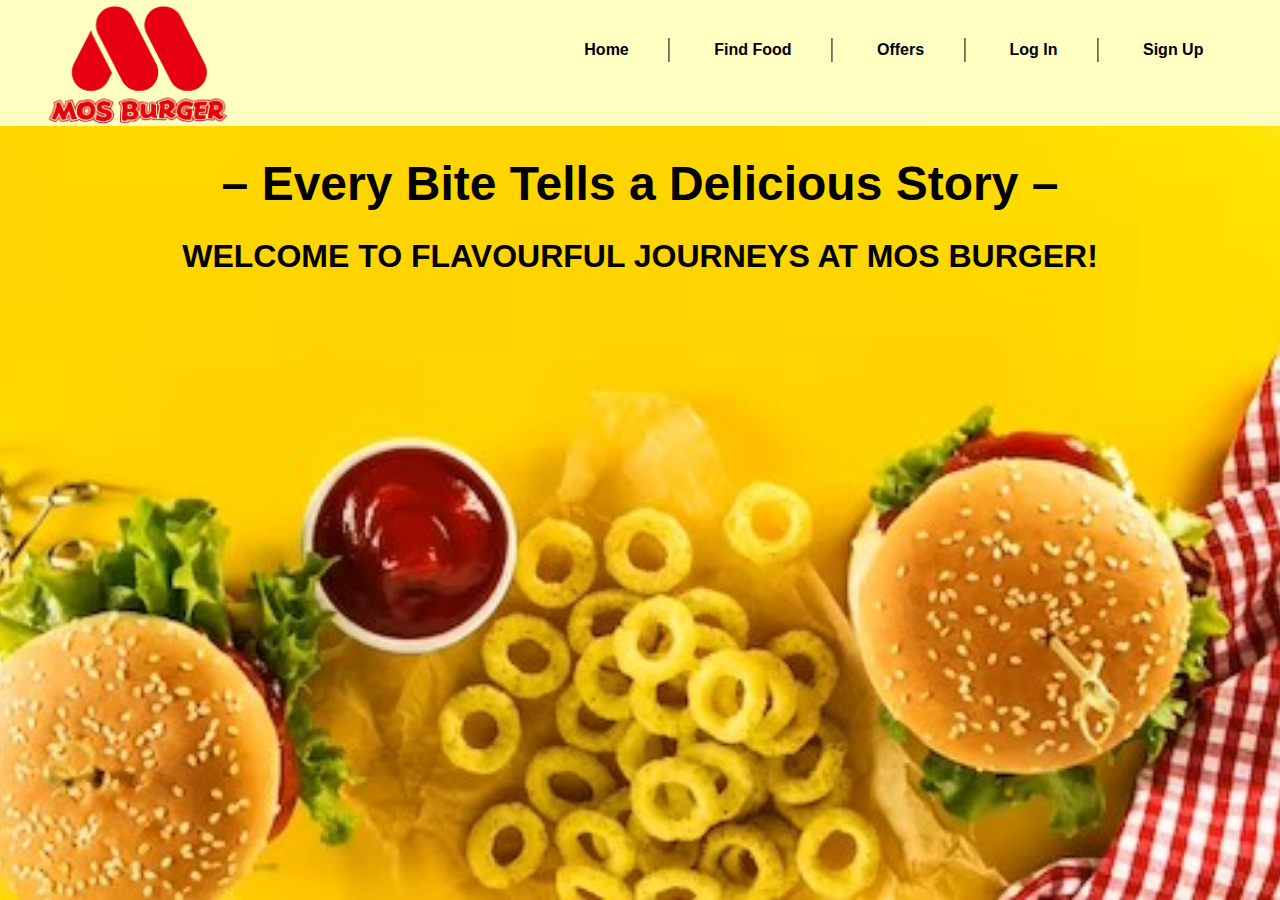
<file: index.html>
<!DOCTYPE html>
<html lang="en">

<head>
    <meta charset="UTF-8">
    <meta name="viewport" content="width=device-width, initial-scale=1.0">
    <title>MOS Burgers</title>
    <link rel="stylesheet" href="assets/style.css">
    <link rel="stylesheet" href=" https://cdn.jsdelivr.net/npm/bootstrap@5.3.2/dist/css/bootstrap.min.css">

</head>

<body>
    <div class="showcase">
        <div class="showcase-top">
            <img src="assets/images/logo.png" alt="MOS_Burgers">
            <div class="showcase-top-links">
                <ul>
                    <li><a href="index.html" class="active">Home</a> </li>
                    <li><a href="pages/findfood.html">Find Food</a> </li>
                    <li><a href="pages/offers.html">Offers</a> </li>
                    <li><a href="pages/login.html">Log In</a> </li>
                    <li><a href="pages/signup.html">Sign Up</a> </li>
                </ul>
            </div><!-- top-bar-links -->
        </div>

        <div class="showcase-content">
            <h1> – Every Bite Tells a Delicious Story – </h1>
            <p> Welcome to Flavourful Journeys at MOS BURGER! </p>
        </div>
    </div>

</body>

</html>
</file>
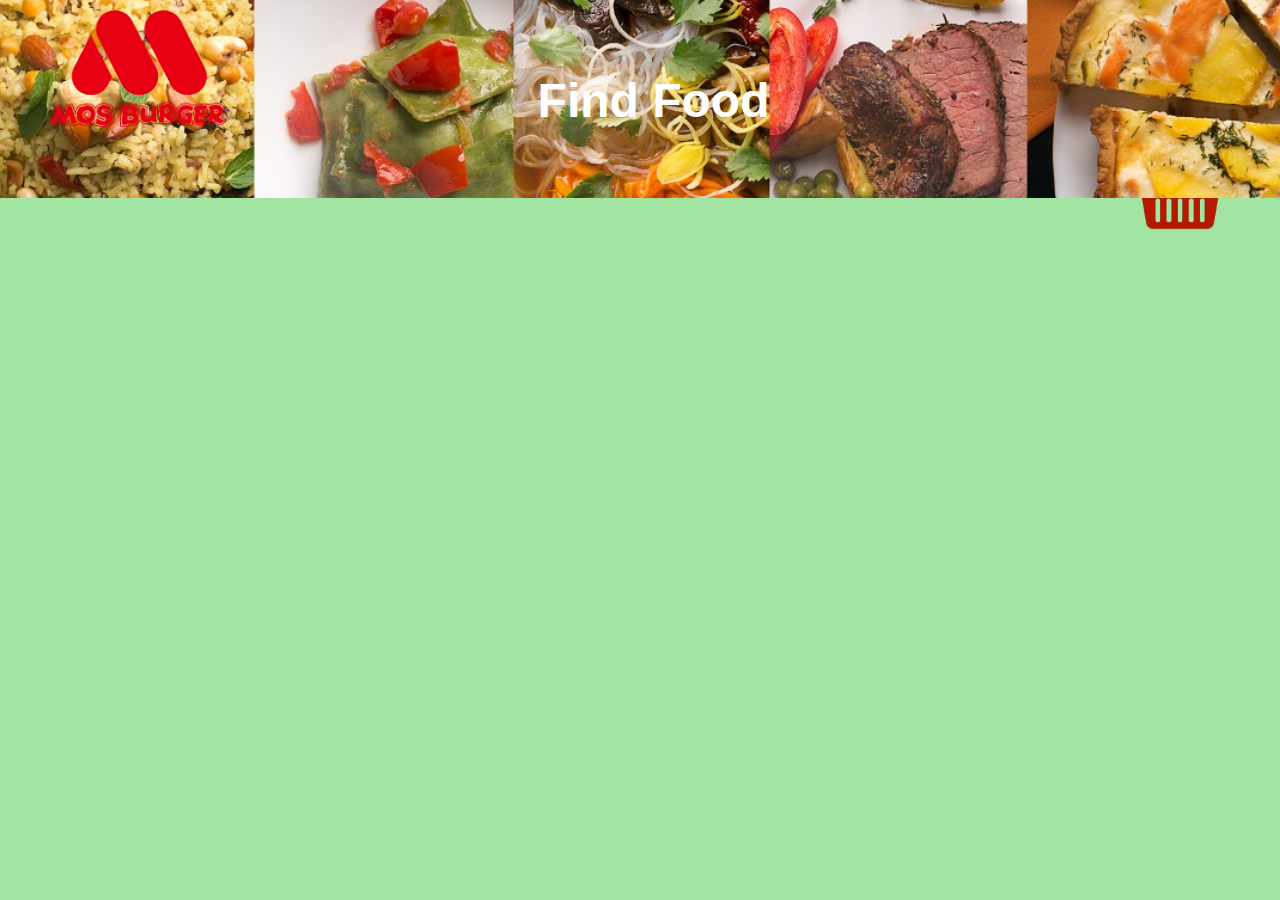
<file: pages/findfood.html>
<!DOCTYPE html>
<html lang="en">

<head>
    <meta charset="UTF-8">
    <meta name="viewport" content="width=device-width, initial-scale=1.0">
    <title>MOS Burgers</title>
    <link rel="stylesheet" href="../assets/findfood.css">
    <link rel="stylesheet" href=" https://cdn.jsdelivr.net/npm/bootstrap@5.3.2/dist/css/bootstrap.min.css">

</head>

<body>
    <div class="showcase">
        <div class="showcase-top">
            <img src="../assets/images/logo.png" alt="logo">
            <h1>Find Food</h1>
        </div>

        <div class="showcase-content">
            <div class="showcase-content-links">
                <ul>
                    <li><a href=".../index.html">BURGERS</a> </li>
                    <li><a href="findfood.html">SUBMARINES</a> </li>
                    <li><a href="offers.html">FRIES</a> </li>
                    <li><a href="login.html">PASTA</a> </li>
                    <li><a href="signup.html">CHICKEN</a> </li>
                    <li><a href="signup.html">BEVERAGES</a> </li>
                    <img src="../assets/images/BUCKET.png" id="cart" alt="Cart">
                </ul>
            </div><!-- top-bar-links -->
            <div class="checkout">
                <div class="checkout-top">
                    <img src="../assets/images/logo-checkout.png" id="logo-checkout" alt="logo">
                    <span>&times;</span>


                </div>

                <div class="checkout-content">

                    <button id="order-now-button">Order now</button>
                </div>
                <div class="order-confirmation">
                    <div class="confirmation-top">
                        <img src="../assets/images/tick.png" id="tick" alt="tick">
                    </div>
                    <div class="confirmation-content">
                        <h2>Thank You for Your Order!</h2>
                        <p>Your delicious food is on its way.<br> We appreciate your business & <br>hope you enjoy your
                            meal.<br>
                            <span>Have a great day!</span>
                        </p>
                        <a href="../index.html">
                            <button type="button" id="ok-button">OK</button>
                        </a>

                    </div>
                </div>
            </div>

        </div>

    </div>
    </div>
    <script src="../js/checkout.js"></script>
</body>

</html>
</file>
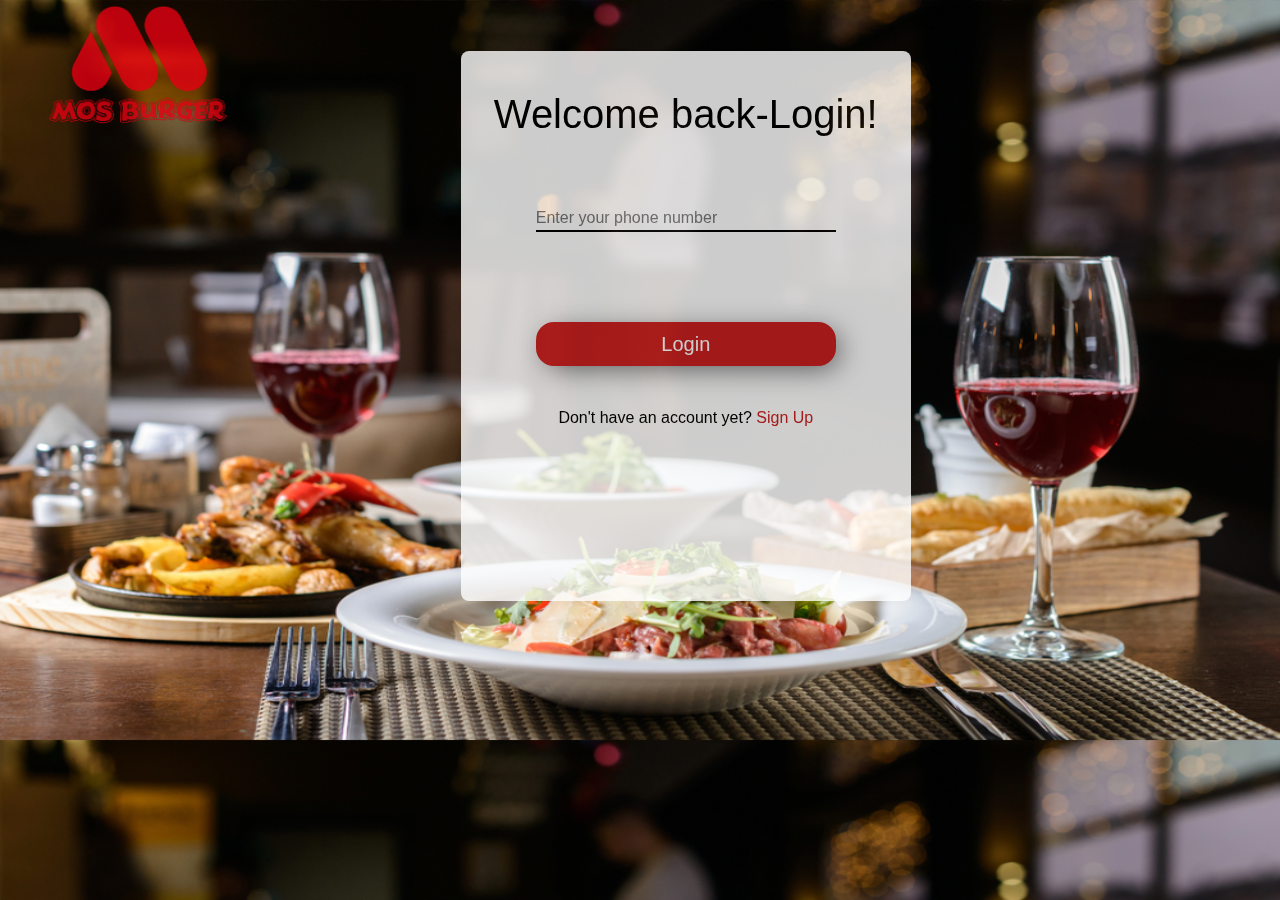
<file: pages/login.html>
<!DOCTYPE html>
<html lang="en">

<head>
    <meta charset="UTF-8">
    <meta name="viewport" content="width=device-width, initial-scale=1.0">
    <title>MOS Burgers</title>
    <link rel="stylesheet" href="../assets/login.css">
    <link rel="stylesheet" href=" https://cdn.jsdelivr.net/npm/bootstrap@5.3.2/dist/css/bootstrap.min.css">

</head>

<body>
    <div class="showcase-top">
        <img src="../assets/images/logo.png" alt="MOS_Burgers">
    </div>
    <div class="contain">
        <div class="text">
            <h1>Welcome back-Login!</h1>

            <input class="inp" type="text" placeholder="Enter your phone number" required>

            <button>Login</button>
            <p>Don't have an account yet?<span> <a href="signup.html">Sign Up</a></span></p>
        </div>

    </div>
    <script src="https://cdn.jsdelivr.net/npm/bootstrap@5.3.2/dist/js/bootstrap.bundle.min.js"></script>
</body>

</html>
</file>
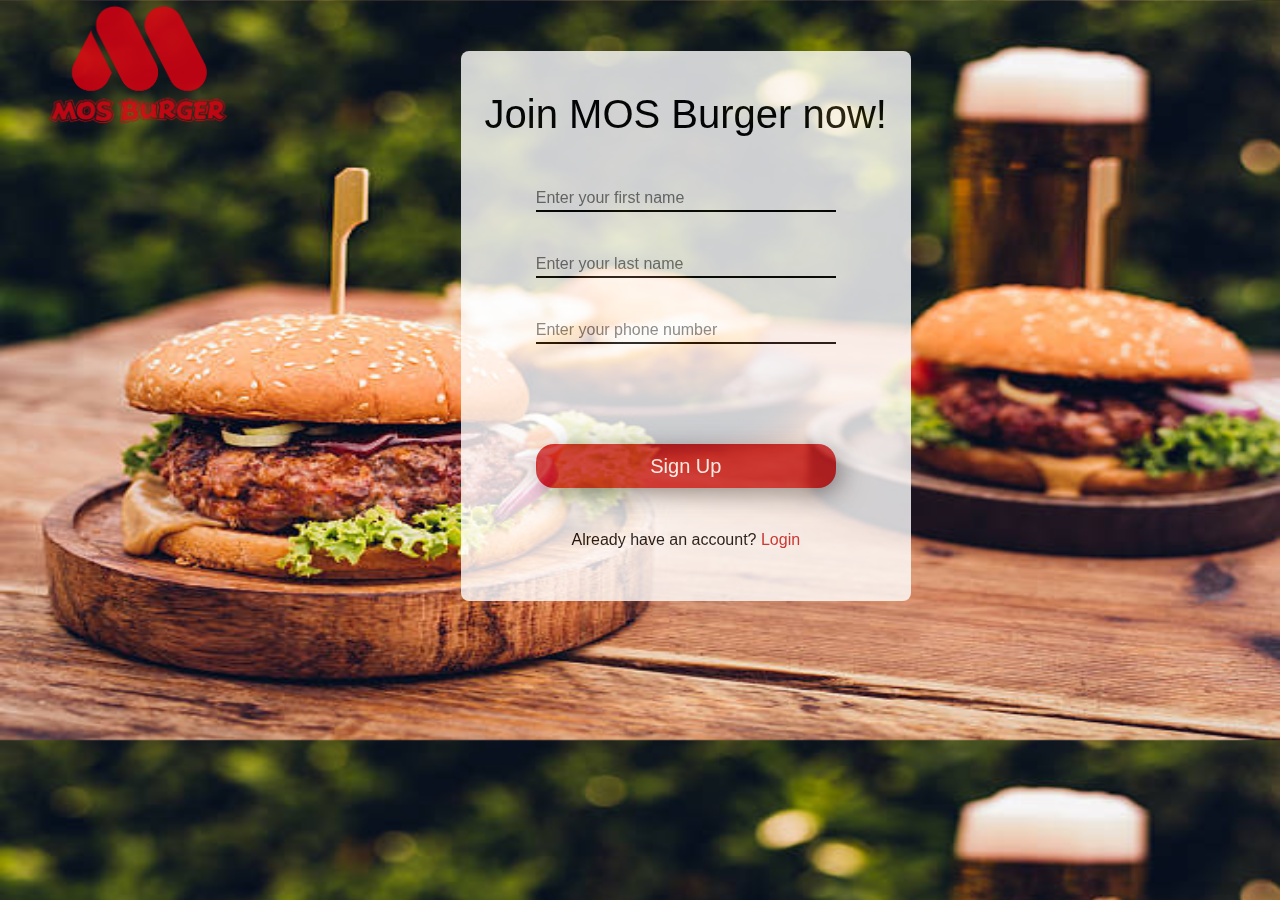
<file: pages/signup.html>
<!DOCTYPE html>
<html lang="en">

<head>
    <meta charset="UTF-8">
    <meta name="viewport" content="width=device-width, initial-scale=1.0">
    <title>MOS Burgers</title>
    <link rel="stylesheet" href="../assets/signup.css">
    <link rel="stylesheet" href=" https://cdn.jsdelivr.net/npm/bootstrap@5.3.2/dist/css/bootstrap.min.css">

</head>

<body>
    <div class="showcase-top">
        <img src="../assets/images/logo.png" alt="MOS_Burgers">
    </div>
    <div class="contain">
        <div class="text">
            <h1>Join MOS Burger now!</h1>
            <input class="inp" type="text" placeholder="Enter your first name" required>
            <input class="inp" type="text" placeholder="Enter your last name" required>
            <input class="inp" type="text" placeholder="Enter your phone number" required>

            <button>Sign Up</button>
            <p>Already have an account?<span> <a href="login.html">Login</a></span></p>
        </div>

    </div>
    <script src="https://cdn.jsdelivr.net/npm/bootstrap@5.3.2/dist/js/bootstrap.bundle.min.js"></script>
</body>

</html>
</file>
<file: assets/style.css>
* {
    box-sizing: border-box;
    margin: 0;
    padding: 0;
    font-family: Arial, Helvetica, sans-serif;
}

.showcase {
    width: 100%;
    height: 100vh;
    position: relative;
    background-size: cover;
    overflow: hidden;
    background: url('images/bg3.jpg')no-repeat center center/cover;
}


.showcase-top {
    position: absolute;
    top: 0;
    left: 0;
    width: 100%;
    height: 14%;
    z-index: 3;
    background-color: #ffffc2;
}

.showcase-top img {
    width: 200px;
    position: absolute;
    top: 50%;
    left: 50%;
    transform: translate(-50%, -10%);
    z-index: 5;
}

.showcase-top-links {
    position: absolute;
    margin-left: 5px;
    right: 0;
    float: left;
    transform: translate(-5%, 95%);
}


.showcase-top-links ul li {
    padding: 0 40px;
    display: inline-block;
    border-right: 1px solid black;
    position: relative;
    list-style: none;
}

.showcase-top-links ul li:last-child {
    border: 0;
}

.showcase-top-links ul li a {
    color: black;
    text-decoration: none;
    font-weight: 580;
    position: relative;
}


.showcase-top-links ul li a::after {
    content: '';
    width: 0;
    height: 3px;
    background: red;
    position: absolute;
    left: 0;
    bottom: -6px;
    transition: 0.5s;
    cursor: pointer;
}

.showcase-top-links ul li a:hover::after {
    width: 100%;
    cursor: pointer;
}

/*
a:is(:link, :active, :visited).active {
background-color: red;
border: 2rem;
}*/


.showcase-content {
    margin: auto;
    display: flex;
    flex-direction: column;
    justify-content: center;
    align-items: center;
    text-align: center;
    padding-top: 5rem;
    z-index: 2;

}

.showcase-content h1 {
    font-weight: 600;
    font-size: 3rem;
    line-height: 1;
    margin: 5rem 5rem 2rem;

}

.showcase-content p {
    text-transform: uppercase;
    color: black;
    font-weight: 600;
    font-size: 2rem;
    line-height: 1;
    margin: 0 0 2rem;
}





@media(max-width: 960px) {
    .showcase {
        height: 100vh;
    }
}


.showcase-top img {
    top: 0;
    left: 3%;
    transform: translate(0);
}

.showcase-content h1 {
    font-size: 3rem;
    line-height: 1;
    color: black;
}

.showcase-content p {
    font-size: 2rem;
}
</file>
<file: assets/findfood.css>
* {
    box-sizing: border-box;
    margin: 0;
    padding: 0;
    font-family: Arial, Helvetica, sans-serif;
}

.showcase {
    width: 100%;
    height: 100vh;
    position: relative;
    background-size: cover;
    overflow: hidden;
    background-color: #a2e4a1;
    z-index: 2;

}


.showcase-top {
    position: absolute;
    top: 0;
    left: 0;
    width: 100%;
    height: 22%;
    z-index: 2;
    background: url(../assets/images/ORDERS.png)no-repeat center center/cover;
}

.showcase-top img {
    width: 200px;
    position: absolute;
    top: 50%;
    left: 50%;
    transform: translate(-50%, -10%);
    z-index: 2;
}

.showcase-top h1 {
    font-weight: 600;
    font-size: 3rem;
    line-height: 1;
    padding-left: 42%;
    padding-top: 6%;
    color: white;

}


.checkout {
    width: 800px;
    height: 80%;
    position: absolute;
    top: 50%;
    left: 50%;
    transform: translate(-50%, -50%);
    display: none;
    background-color: white;
    padding: 7px;
    box-shadow: 0 0 8px rgba(0, 0, 0, 0.1);
    border-radius: 8px;
    z-index: 3;

}

.checkout-top {
    position: relative;
    top: 20px;
    left: 30px;
    width: 100%;
    height: 14%;
    z-index: 3;
}

#logo-checkout {
    width: 80px;
    position: absolute;
    top: 5%;
    left: 5%;
    transform: translate(-50%, -50%);
    z-index: 3;
}


.checkout .checkout-top span {
    width: 100px;
    position: absolute;
    top: 10px;
    right: 3px;
    font-size: 30px;
    font-weight: bolder;
    transform: translate(0, -50%);
    z-index: 3;
    cursor: pointer;
    color: black;
}

.checkout .checkout-top span:hover {
    color: red;

}


#order-now-button {
    height: 40px;
    position: absolute;
    bottom: 8%;
    right: 10%;
    left: 10%;
    transform: translate(0, 50%);
    z-index: 4;
    background-color: #229826;
    color: white;
    border: none;
    font-size: 16px;
    border-radius: 8px;
    margin-top: 90px;
    box-shadow: 6px 6px 29px -4px rgba(0, 0, 0, 0.6);
    cursor: pointer;
    position: absolute;

}

#order-now-button:hover {
    color: white;
    background-color: rgb(8, 70, 23);

}

.order-confirmation {
    width: 400px;
    height: 520px;
    position: absolute;
    top: 50%;
    left: 50%;
    transform: translate(-50%, -50%);
    display: none;
    background-color: white;
    padding: 7px;
    box-shadow: 6px 6px 29px -4px rgba(0, 0, 0, 0.6);
    z-index: 4;
    border-radius: 8px;
    text-align: center;
    display: flex;
    flex-direction: column;
    align-items: center;

}

.confirmation-top {
    width: 100%;
    height: 14%;
    z-index: 4;

}

#tick {
    width: 80px;
    margin-top: -40px;
    border-radius: 50%;
    box-shadow: 0 2px 5px rgba(0, 0, 0, 0.2);
    z-index: 4;
}

.confirmation-content {
    width: 100%;
    text-align: center;

}




.confirmation-content p {
    padding-top: 22px;
    font-size: 16px;
    line-height: 28px;
    margin-top: 20px;
}

.confirmation-content p span {
    line-height: 70px;

}

.confirmation-content h2 {
    line-height: 28px;
    margin-top: 20px;
}

#ok-button {
    margin-bottom: 45px;
    margin-top: 30px;
    width: 120px;
    background-color: #6fd649;
    color: white;
    border: 0;
    outline: none;
    font-size: 16px;
    border-radius: 4px;
    cursor: pointer;
    box-shadow: 0 5px 5px rgba(0, 0, 0, 0.2);
    padding: 5px;
}


@media(max-width: 960px) {
    .showcase {
        height: 100vh;
    }
}


.showcase-top img {
    top: 2%;
    left: 3%;
    transform: translate(0);
}

#logo-checkout {
    top: 0;
    left: 1%;
    transform: translate(0);
}



.showcase-content-links {
    position: absolute;
    margin-left: 5px;
    right: 0;
    float: left;
    margin-top: 10%;
    transform: translate(-20%, 60%);
}


.showcase-content-links ul li {
    padding: 0 40px;
    display: inline-block;
    border-right: 1px solid black;
    position: relative;
    list-style: none;
}

.showcase-content-links ul li:last-child {
    border: 0;
}

.showcase-content-links ul li a {
    color: black;
    text-decoration: none;
    font-weight: 550;
    position: relative;
    font-size: 14px;

}


.showcase-content-links ul li a::after {
    content: '';
    width: 0;
    height: 3px;
    background: red;
    position: absolute;
    left: 0;
    bottom: -6px;
    transition: 0.5s;
    cursor: pointer;
}

.showcase-content-links ul li a:hover::after {
    width: 100%;
    cursor: pointer;
}

#cart {
    width: 100px;
    position: absolute;
    transform: translate(40%, -15%);
    z-index: 5;
}
</file>
<file: assets/login.css>
* {
    box-sizing: border-box;
    margin: 0;
    padding: 0;
    font-family: Arial, Helvetica, sans-serif;
}

body {
    background-image: url(../assets/images/login.jpg);
    background-size: 100% 740px;
    opacity: 0.8;
}

.showcase-top img {
    width: 200px;
    position: absolute;
    top: 50%;
    left: 50%;
    transform: translate(-50%, -10%);
    z-index: 5;
}

.showcase-top img {
    top: 0;
    left: 3%;
    transform: translate(0);
}

.contain {
    width: 450px;
    height: 550px;
    text-align: center;
    color: black;
    margin-left: 36%;
    margin-top: 4%;
    background-color: white;
    border-radius: 8PX;
}

.contain .text {
    position: relative;
    top: 7%;
}

.inp {
    border: none;
    background-color: white;
    border-bottom: 2px solid black;
    width: 300px;
    font-size: 16px;
    margin-top: 60px;
    outline: none;
    color: black;
}



.text button {
    width: 300px;
    height: 44px;
    background-color: rgb(202, 32, 32);
    color: white;
    border: none;
    font-size: 20px;
    border-radius: 18px;
    margin-top: 90px;
    box-shadow: 6px 6px 29px -4px rgba(0, 0, 0, 0.6);
    cursor: pointer;

}

button:hover {
    color: white;
    font-size: 20px;
    background-color: rgb(7, 7, 38);


}

p {
    padding-top: 40px;
    font-size: 16px;
}

p span {
    color: rgb(202, 32, 32);
    cursor: pointer;
}

p span a {
    text-decoration: none;
    color: rgb(202, 32, 32);
}
</file>
<file: assets/signup.css>
* {
    box-sizing: border-box;
    margin: 0;
    padding: 0;
    font-family: Arial, Helvetica, sans-serif;
}

body {
    background-image: url(../assets/images/signup4.jpg);
    background-size: 100% 740px;
    opacity: 0.8;
}

.showcase-top img {
    width: 200px;
    position: absolute;
    top: 50%;
    left: 50%;
    transform: translate(-50%, -10%);
    z-index: 5;
}

.showcase-top img {
    top: 0;
    left: 3%;
    transform: translate(0);
}

.contain {
    width: 450px;
    height: 550px;
    text-align: center;
    color: black;
    margin-left: 36%;
    margin-top: 4%;
    background-color: white;
    border-radius: 8PX;
    z-index: 4;
}

.contain .text {
    position: relative;
    top: 7%;
}

.inp {
    border: none;
    background-color: white;
    border-bottom: 2px solid black;
    width: 300px;
    font-size: 16px;
    margin-top: 40px;
    outline: none;
    color: black;
}



.text button {
    width: 300px;
    height: 44px;
    background-color: rgb(202, 32, 32);
    color: white;
    border: none;
    font-size: 20px;
    border-radius: 18px;
    margin-top: 100px;
    box-shadow: 6px 6px 29px -4px rgba(0, 0, 0, 0.6);
    cursor: pointer;

}

button:hover {
    color: white;
    font-size: 20px;
    background-color: rgb(7, 7, 38);

}

p {
    padding-top: 40px;
    font-size: 16px;
}

p span {
    color: rgb(202, 32, 32);
    cursor: pointer;
}

p span a {
    text-decoration: none;
    color: rgb(202, 32, 32);
}
</file>
